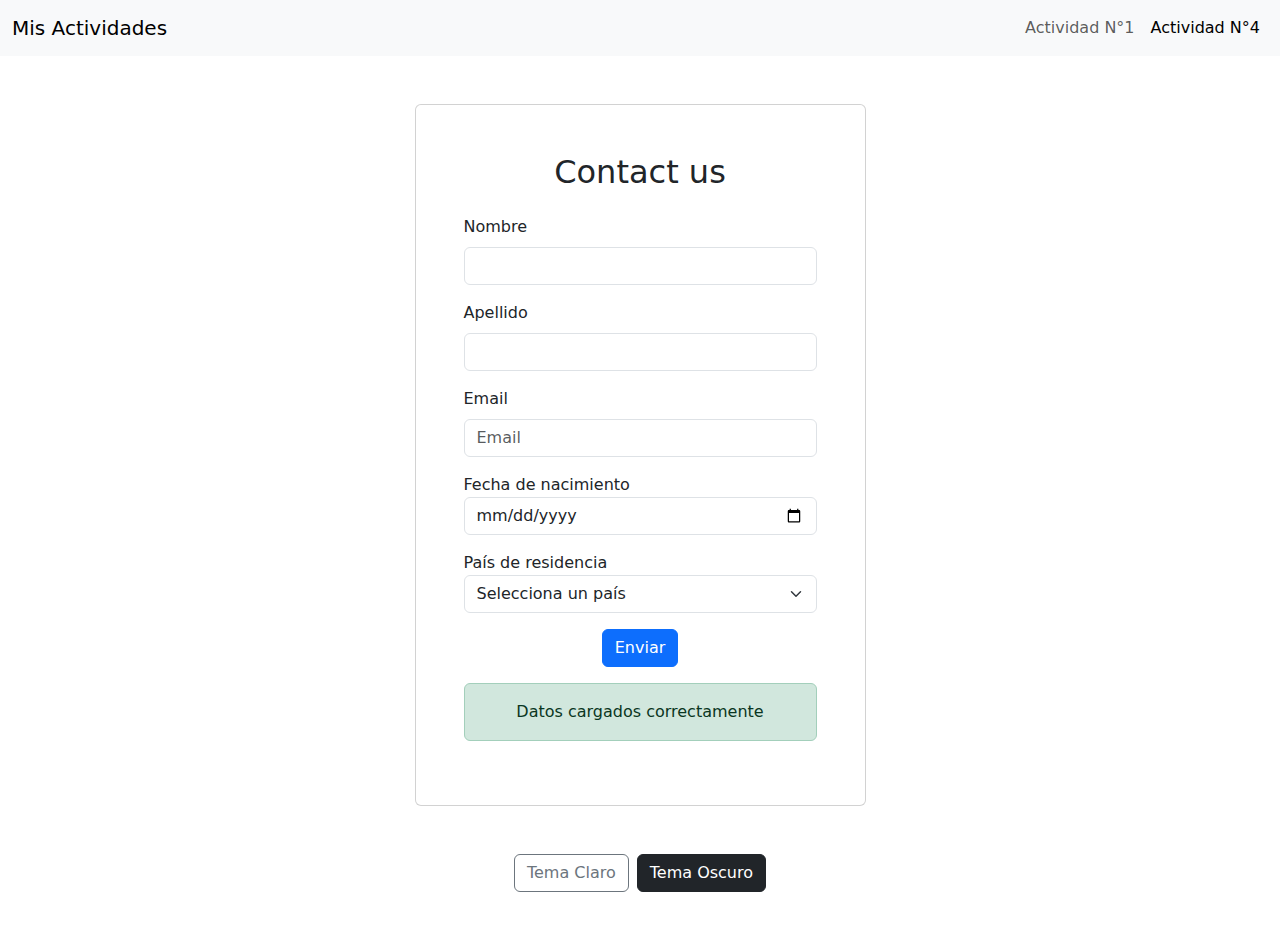
<file: index.html>
<!DOCTYPE html>
<html lang="en">

<head>
    <meta charset="utf-8" />
    <meta name="viewport" content="width=device-width, initial-scale=1.0, shrink-to-fit=no" />
    <title>Untitled</title>
    <link rel="stylesheet" href="https://cdn.jsdelivr.net/npm/bootstrap@5.3.0-alpha1/dist/css/bootstrap.min.css"/>
    <link rel="stylesheet" href="style.css">
</head>

<body>
    <nav class="navbar navbar-expand-lg navbar-light bg-light">
        <div class="container-fluid">
          <a class="navbar-brand" href="#">Mis Actividades</a>
          <button class="navbar-toggler" type="button" data-bs-toggle="collapse" data-bs-target="#navbarNav"
            aria-controls="navbarNav" aria-expanded="false" aria-label="Toggle navigation">
            <span class="navbar-toggler-icon"></span>
          </button>
          
          <div class="collapse navbar-collapse" id="navbarNav">
            <ul class="navbar-nav ms-auto">
              <li class="nav-item">
                <a class="nav-link" href="ActividadN°1.html">Actividad N°1</a>
              </li>
              <li class="nav-item">
                <a class="nav-link active" aria-current="page" href="index.html">Actividad N°4</a>
              </li>
            </ul>
          </div>
        </div>
      </nav>
    <section class="position-relative py-4 py-xl-5 ">
        <div class="container position-relative ">
            <div class="row d-flex justify-content-center">
                <div class="col-md-8 col-lg-6 col-xl-5 col-xxl-4">
                    <div class="card mb-5">
                        <div class="card-body p-sm-5 caja">
                            <h2 class="text-center mb-4">Contact us</h2>
                            <form id="formulario" novalidate method="post">
                                
                                <label for="nombre" class="form-label">Nombre</label>
                                <div class="mb-3">
                                    <input id="nombre" class="form-control" type="text" name="Nombre"  />
                                    <div class="mensaje-error">Debe tener al menos 4 letras y solo letras.</div>
                                </div>
                                
                                <label for="apellido" class="form-label">Apellido</label>
                                <div class="mb-3">
                                    <input id="apellido" class="form-control" type="text" name="Apellido" />
                                    <div class="mensaje-error">Debe tener al menos 4 letras y solo letras.</div>
                                </div>

                                <label for="email" class="form-label">Email</label>
                                <div class="mb-3"><input id="email" class="form-control" type="email" name="email" placeholder="Email" />
                                <div class="mensaje-error">Ingrese un email válido.</div>
                                </div>
                                
                                <div class="mb-3">
                                    <label for="fecha-nacimiento">Fecha de nacimiento</label>
                                    <input type="date" class="form-control" id="fechaNacimiento"  required>
                                    <div class="mensaje-error">Debe ser mayor de 18 años.</div>
                                </div>
                                
                                  <div class ="mb-3">
                                    <label for="pais-residencia">País de residencia</label>
                                    <select class="form-select" id="paisResidencia" required>
                                        <option value="" disabled selected>Selecciona un país</option>
                                        <option value="argentina">Argentina</option>
                                        <option value="chile">Chile</option>
                                        <option value="colombia">Colombia</option>
                                        <option value="peru">Perú</option>
                                    </select>
                                    <div class="mensaje-error">Seleccione un país.</div>
                                </div>
                                
                                <div class="d-flex justify-content-center ">
                                    <button type="submit" class="btn btn-primary">Enviar</button>
                                    
                                </div>
                                <div class="text-center mt-3">
                                    <div id="mensajeExito" class="alert alert-success">Datos cargados correctamente</div>
                                  </div>
                            </form>
                            
                        </div>
                    </div>
                </div>
            </div>
        </div>
        <div class ="d-flex justify-content-center gap-2">
            <button type="button" class="btn btn-outline-secondary claro" onclick="activarEstilo('claro')">Tema Claro</button>
                <button type="button" class="btn btn-dark" onclick="activarEstilo('oscuro')">Tema Oscuro</button>
        </div>
    </section>
    <script src="https://cdn.jsdelivr.net/npm/bootstrap@5.3.3/dist/js/bootstrap.bundle.min.js"></script>
    <script src="script.js"></script>

    
</body>

</html>
</file>
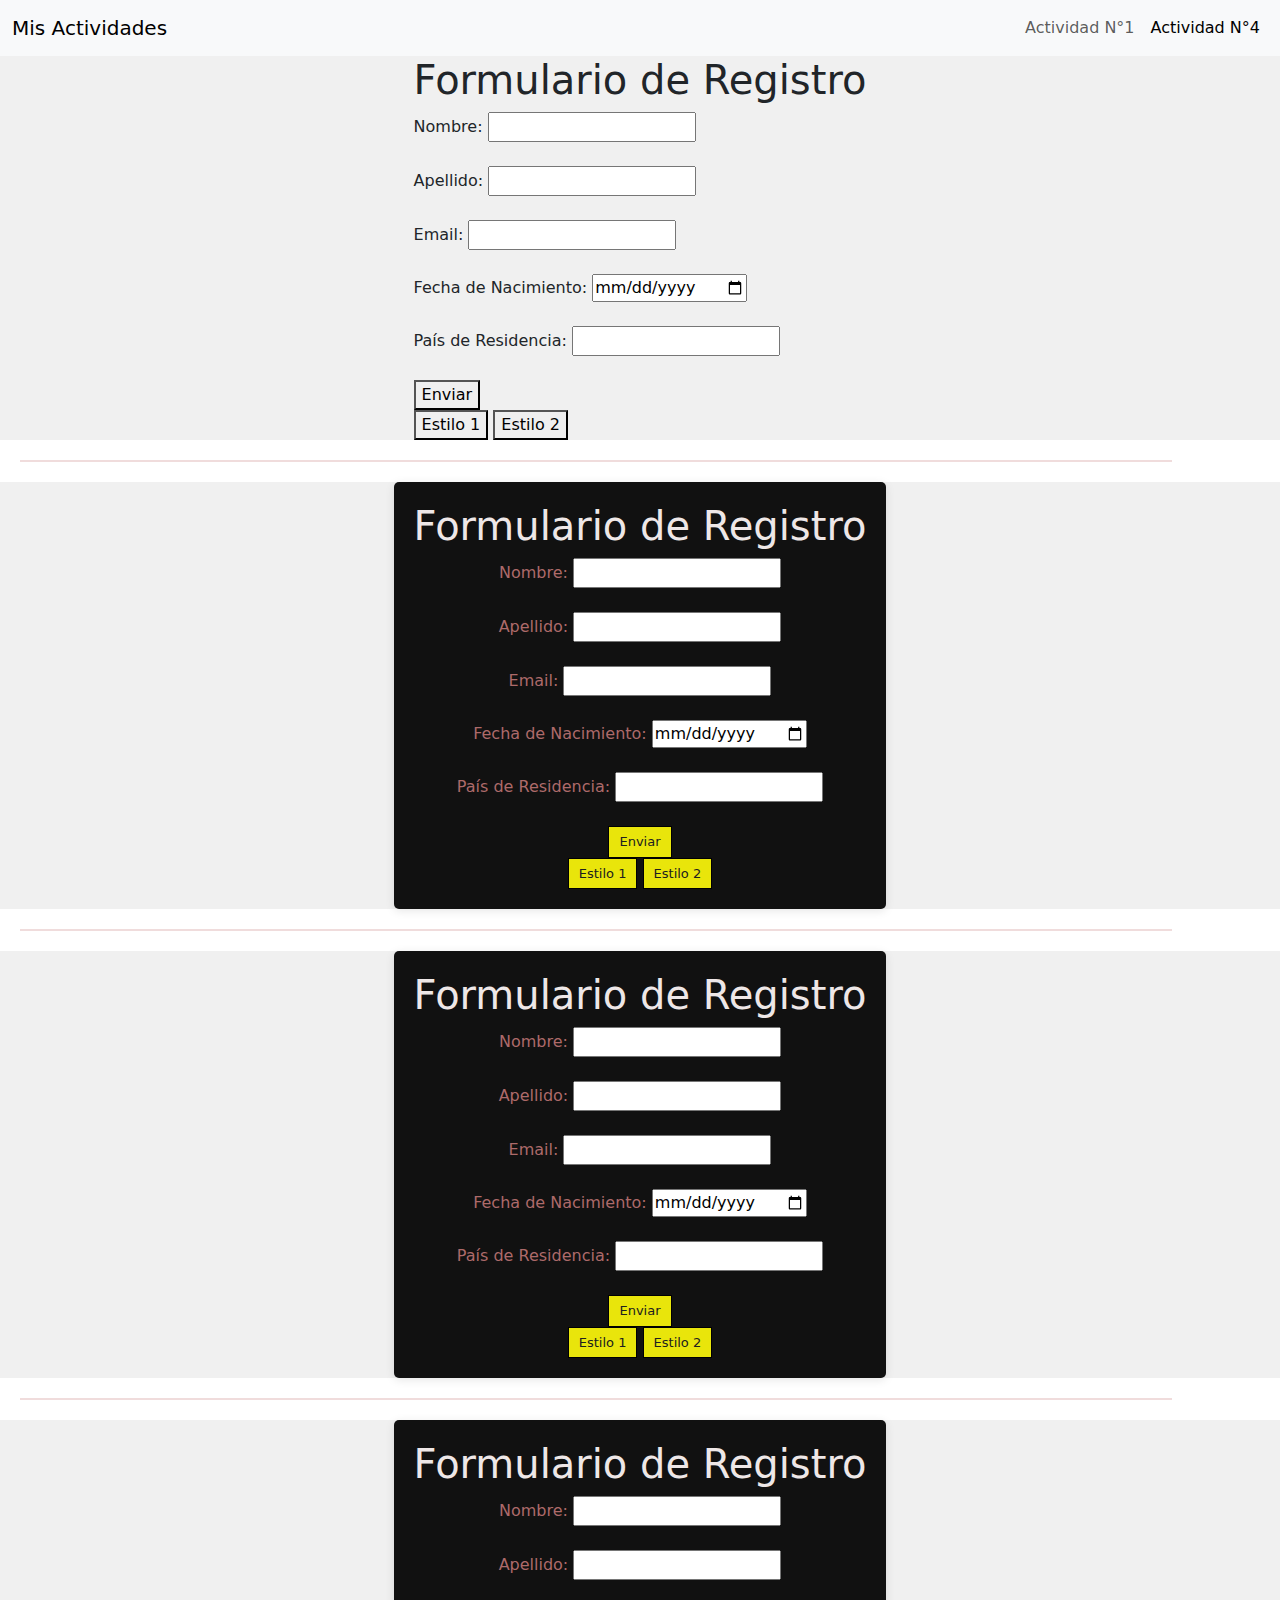
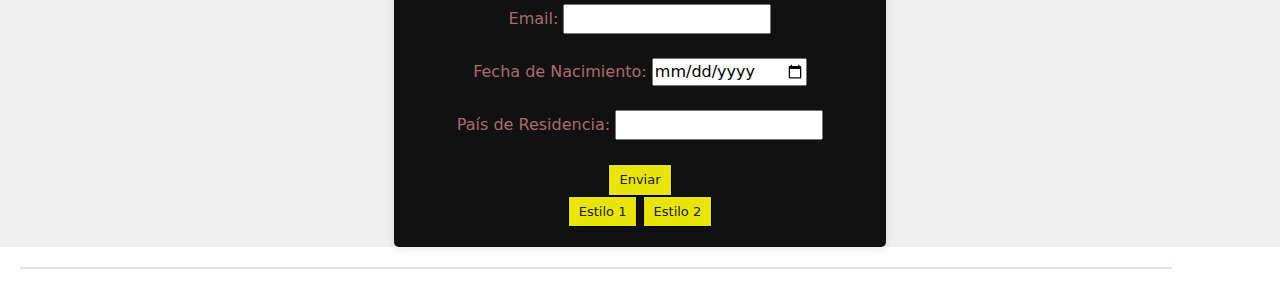
<file: ActividadN°1.html>
<!DOCTYPE html>
<html lang="en">
<head>
    <meta charset="UTF-8">
    <meta name="viewport" content="width=device-width, initial-scale=1.0">
    <title>Document</title>
    <link rel="stylesheet" href="https://cdn.jsdelivr.net/npm/bootstrap@5.3.0-alpha1/dist/css/bootstrap.min.css"/>
    
    <link rel="stylesheet" href="style.css">
    
</head>
<body>
    <nav class="navbar navbar-expand-lg navbar-light bg-light">
        <div class="container-fluid">
          <a class="navbar-brand" href="#">Mis Actividades</a>
          <button class="navbar-toggler" type="button" data-bs-toggle="collapse" data-bs-target="#navbarNav"
            aria-controls="navbarNav" aria-expanded="false" aria-label="Toggle navigation">
            <span class="navbar-toggler-icon"></span>
          </button>
          
          <div class="collapse navbar-collapse" id="navbarNav">
            <ul class="navbar-nav ms-auto">
              <li class="nav-item">
                <a class="nav-link" href="ActividadN°1.html">Actividad N°1</a>
              </li>
              <li class="nav-item">
                <a class="nav-link active" aria-current="page" href="index.html">Actividad N°4</a>
              </li>
            </ul>
          </div>
        </div>
      </nav>
    <!--- formulario N°1 -->
    <div class="formulario">

        <div class="formulario-1">

    <h1>Formulario de Registro</h1>

    <form action="">
        <label for="nombre">Nombre:</label>
        <input type="text" id="nombre" name="nombre" ><br><br>

        <label for="apellido">Apellido:</label>
        <input type="text" id="apellido" name="apellido" ><br><br>

        <label for="email">Email:</label>
        <input type="email" id="email" name="email"><br><br>

        <label for="fecha-nacimiento">Fecha de Nacimiento:</label>
        <input type="date" id="fecha-nacimiento" name="fecha-nacimiento" ><br><br>

        <label for="pais-residencia">País de Residencia:</label>
        <input type="text" id="pais-residencia" name="pais-residencia" ><br><br>

        <button type="submit">Enviar</button>
        <br>
        <button type="button" id="">Estilo 1</button>
        <button type="button" id="">Estilo 2</button>
    </div>
</div>
    <hr style="border: 1px solid #c47272; width: 90%; margin: 20px 20px;">
   <!--Formulario N°2 --> 
   <div class="formulario">
    <div class="formulario-2">
        <h1>Formulario de Registro</h1>
    
        <form action="">
            <label for="nombre">Nombre:</label>
            <input type="text" id="nombre" name="nombre" ><br><br>
    
            <label for="apellido">Apellido:</label>
            <input type="text" id="apellido" name="apellido" ><br><br>
    
            <label for="email">Email:</label>
            <input type="email" id="email" name="email" ><br><br>
    
            <label for="fecha-nacimiento">Fecha de Nacimiento:</label>
            <input type="date" id="fecha-nacimiento" name="fecha-nacimiento" ><br><br>
    
            <label for="pais-residencia">País de Residencia:</label>
            <input type="text" id="pais-residencia" name="pais-residencia" ><br><br>
    
            <button type="submit">Enviar</button>
            <br>
            <button type="button" id=""> Estilo 1</button>
            <button type="button" id="">Estilo 2</button>
        </div>
   </div>
   <hr style="border: 1px solid #c47272; width: 90%; margin: 20px 20px;">
   <!--Formulario N°3 -->
   <div class ="formulario">
    <div class="formulario-2">
        <h1>Formulario de Registro</h1>
    
        <form action="">
            <label for="nombre">Nombre:</label>
            <input type="text" id="nombre" name="nombre" required><br><br>
    
            <label for="apellido">Apellido:</label>
            <input type="text" id="apellido" name="apellido" required><br><br>
    
            <label for="email">Email:</label>
            <input type="email" id="email" name="email" ><br><br>
    
            <label for="fecha-nacimiento">Fecha de Nacimiento:</label>
            <input type="date" id="fecha-nacimiento" name="fecha-nacimiento" required><br><br>
    
            <label for="pais-residencia">País de Residencia:</label>
            <input type="text" id="pais-residencia" name="pais-residencia" required><br><br>
    
            <button type="">Enviar</button>
            <br>
            <button type="button" id=""> Estilo 1</button>
            <button type="button" id="">Estilo 2</button>
        </div>
    </div>
   </div>
   <hr style="border: 1px solid #c47272; width: 90%; margin: 20px 20px;">
    <!--Formulario N°4 -->
    <div class="formulario">
        <div class="formulario-2 formulario-4">
            <h1>Formulario de Registro</h1>
        
            <form action="">
                <label for="nombre">Nombre:</label>
                <input type="text" id="nombre" name="nombre" required><br><br>
        
                <label for="apellido">Apellido:</label>
                <input type="text" id="apellido" name="apellido" required><br><br>
        
                <label for="email">Email:</label>
                <input type="email" id="email" name="email" required><br><br>
        
                <label for="fecha-nacimiento">Fecha de Nacimiento:</label>
                <input type="date" id="fecha-nacimiento" name="fecha-nacimiento" required><br><br>
        
                <label for="pais-residencia">País de Residencia:</label>
                <input type="text" id="pais-residencia" name="pais-residencia" required><br><br>
        
                <button type="submit">Enviar</button>
                <br>
                <button type="button" id="estilo-1"> Estilo 1</button>
                <button type="button" id="estilo-2">Estilo 2</button>
            </div>
        </div>
        <hr style="border: 1px solid #c47272; width: 90%; margin: 20px 20px;">
        <script src="https://cdn.jsdelivr.net/npm/bootstrap@5.3.3/dist/js/bootstrap.bundle.min.js"></script>
        <script src="script.js"></script>

</body>
</html>
</file>
<file: style.css>
/*Estilos Actividad N°1*/
.formulario-2 {
    text-align: center;
    justify-content: center;
    background-color: #111111;
    padding: 20px;
    border-radius: 5px;
    box-shadow: 0 2px 10px rgba(0, 0, 0, 0.1);
    color : #ad6a6a;
    max-width: 50%;
}
.formulario-2 h1 {
    color: #eee7e7;
}
.formulario-2 button {
    color: #20201f;
    font-size: small;
    background-color: rgb(233, 229, 11);
    border: none;
    padding: 5px 10px;
    border: 1px solid #000000;
}
.formulario {
    display: flex;
    justify-content: center;
    align-items: center;
    
    background-color: #f0f0f0;
}	
/*Estilos actividad N°5*/
body.high-contrast {
    background-color: black;
    color: yellow;
  }
  body.high-contrast input, body.high-contrast select {
    background-color: rgb(156, 125, 125);
    color: yellow;
    
  }
  body.high-contrast .caja {
    background-color: rgb(51, 51, 63);
    color: yellow;
    border: 1px solid yellow;
  }
 
.mensaje-error {
    display :none;
    color: red;
    font-size: 0.9rem;
}
.tiene-error {
    border: 1px solid red;
    background-color: rgb(255, 224, 224);
}
.tiene-error + .mensaje-error  {
    display :block;

}
#mensaje-error {
    display: none;
    
}
/* Estilo Boton tema claro*/
.claro {
    background-color: white;
}
</file>
